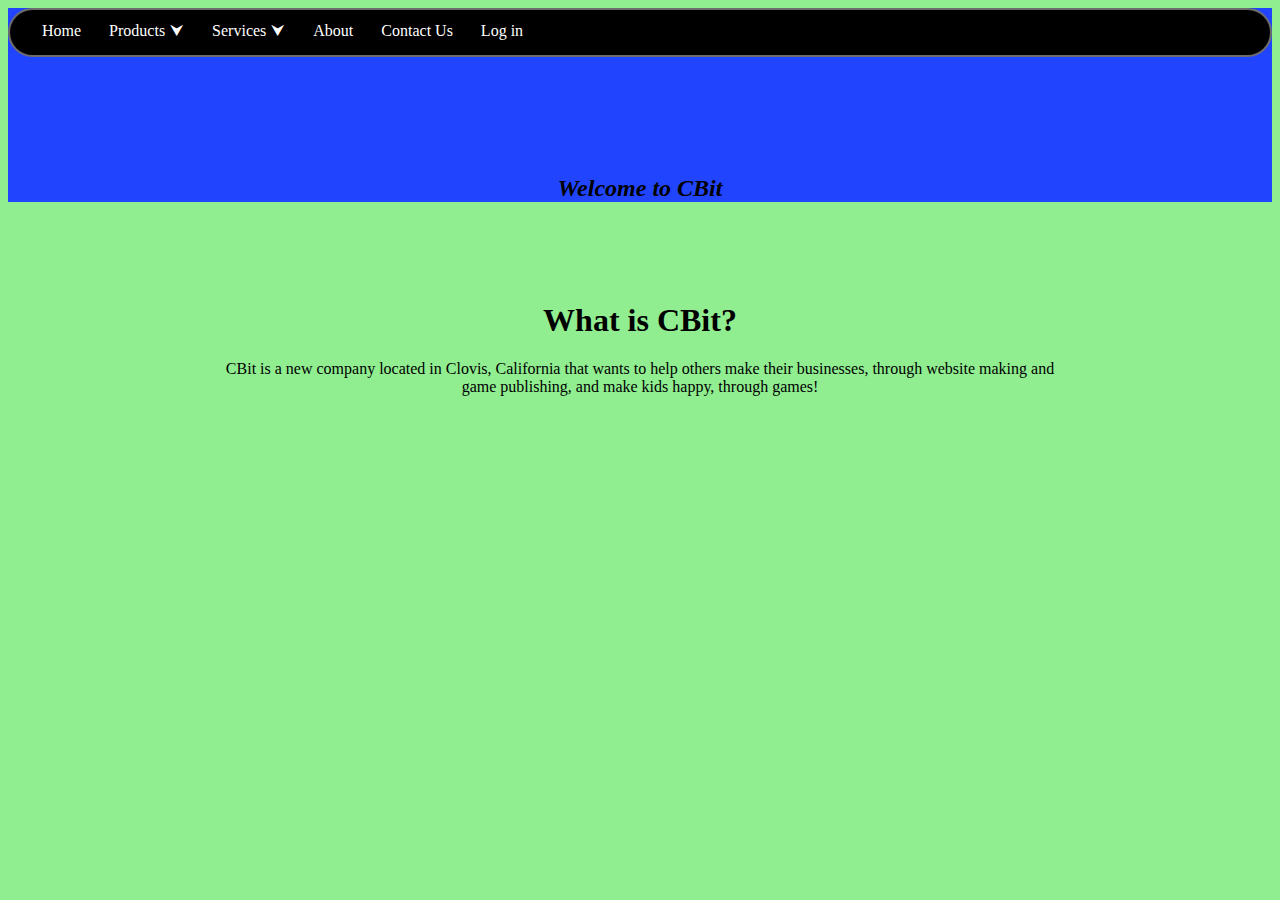
<file: index.html>
<!Doctype html>
<html>
    <head lang="en">
        <title>CBit Interactive</title>
        <link rel="icon" type="image/x-icon" href="assets/icons/favicon.ico">
        <link rel="stylesheet" href="data/index.styles.css">
        <link rel="stylesheet" href="data/header.css"> <!--header style-->
        <script src="data/header.js"></script> <!--Header json-->

        <!--font-->
        <link rel="preconnect" href="https://fonts.googleapis.com">
        <link rel="preconnect" href="https://fonts.gstatic.com" crossorigin>
        <link href="https://fonts.googleapis.com/css2?family=Lora&display=swap" rel="stylesheet">
    </head>
    <header>
        <nav id='menu'>
            <input type='checkbox' id='responsive-menu' onclick='updatemenu()'><label></label>
            <ul>
              <li><a href='index.html'>Home</a></li>
              <li><a class='dropdown-arrow' href='pages/products.html'>Products</a>
                <ul class='sub-menus'>
                  <li><a href='pages/sub/pax-aarkenvarda.html'>Pax A'arkenvarda</a></li>
                  <li><a href='pages/sub/meteorOS.html'>MeteorOS</a></li>
                </ul>
              </li>
              <li><a class='dropdown-arrow' href='pages/services.html'>Services</a>
                <ul class='sub-menus'>
                  <li><a href='pages/sub/website-making.html'>Website Creation</a></li>
                  <li><a href='pages/sub/publishing.html'>Publishing</a></li>
                </ul>
              </li>
              <li><a href='pages/about.html'>About</a></li>
              <li><a href='pages/contact.html'>Contact Us</a></li>
              <li><a href='pages/login.html'>Log in</a></li>
            </ul>
          </nav>
          <br>
          <div>
            <h2>Welcome to CBit</h2>
          </div>
    </header>
    <body>
        <!--Body-->
        <h1>What is CBit?</h1>
        <p>CBit is a new company located in Clovis, California that wants to help others make their businesses, through website making and game publishing, and make kids happy, through games!</p>
    </body>
</html>
</file>
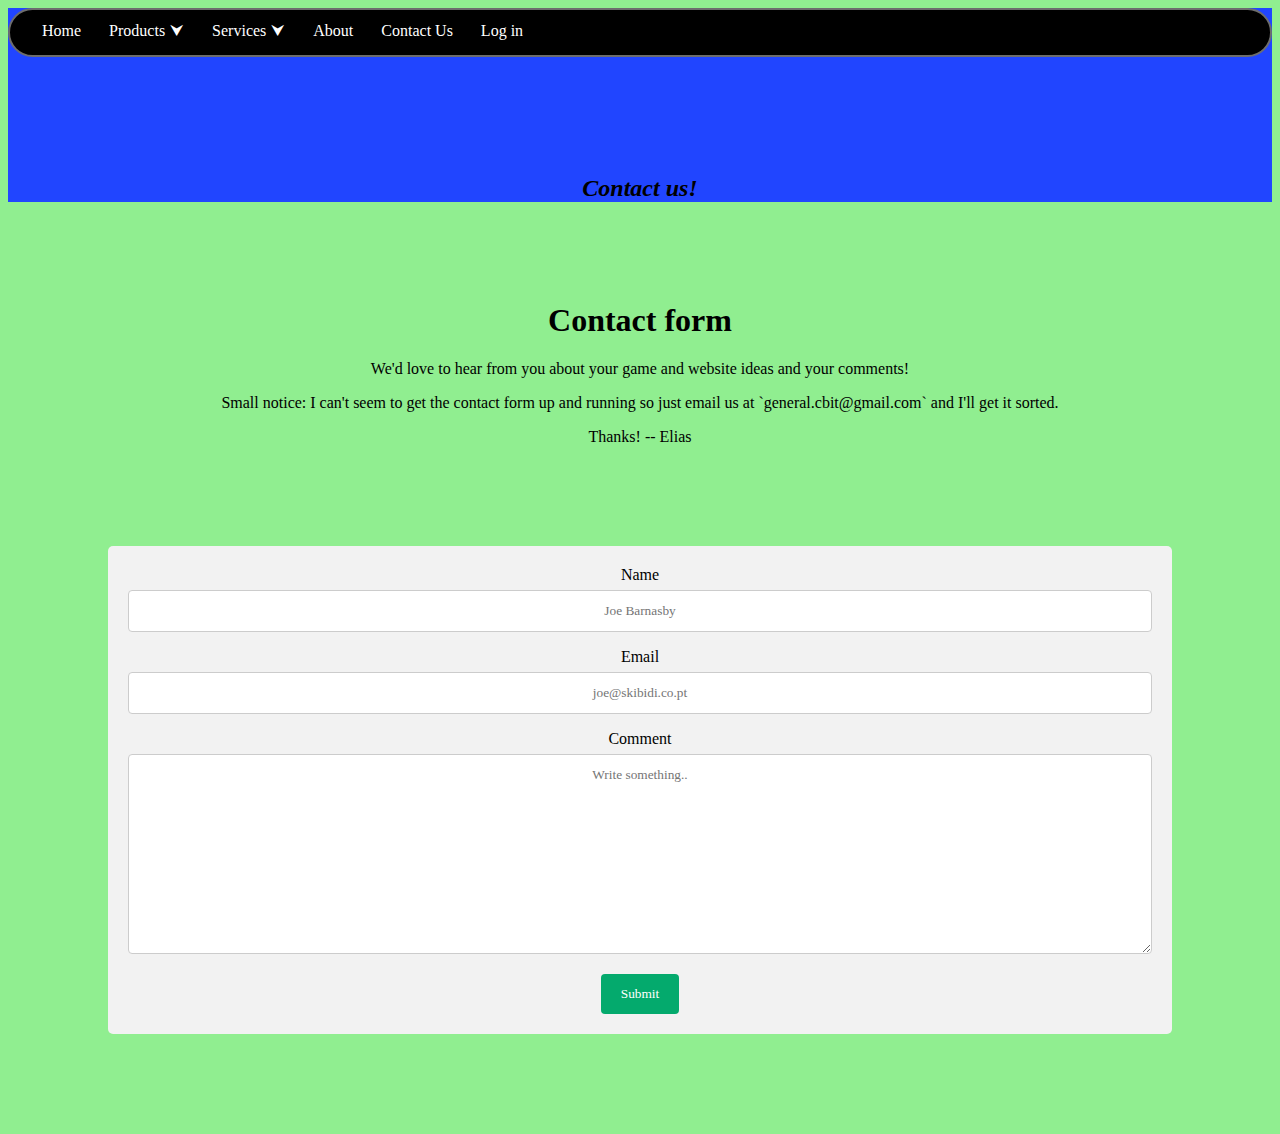
<file: pages/contact.html>
<!Doctype html>
<html>
    <head lang="en">
        <title>CBit Interactive - Contact</title>
        <link rel="icon" type="image/x-icon" href="../assets/icons/cbit_star.ico">
        <link rel="stylesheet" href="../data/index.styles.css">
        <link rel="stylesheet" href="../data/header.css"> <!--header style-->
        <script src="../data/header.js"></script> <!--Header json-->

        <!--font-->
        <link rel="preconnect" href="https://fonts.googleapis.com">
        <link rel="preconnect" href="https://fonts.gstatic.com" crossorigin>
        <link href="https://fonts.googleapis.com/css2?family=Lora&display=swap" rel="stylesheet">
    </head>
    <header>
        <nav id='menu'>
            <input type='checkbox' id='responsive-menu' onclick='updatemenu()'><label></label>
            <ul>
              <li><a href='../index.html'>Home</a></li>
              <li><a class='dropdown-arrow' href='products.html'>Products</a>
                <ul class='sub-menus'>
                  <li><a href='sub/pax-aarkenvarda.html'>Pax A'arkenvarda</a></li>
                  <li><a href='sub/meteorOS.html'>MeteorOS</a></li>
                </ul>
              </li>
              <li><a class='dropdown-arrow' href='services.html'>Services</a>
                <ul class='sub-menus'>
                  <li><a href='sub/website-making.html'>Website Creation</a></li>
                  <li><a href='sub/publishing.html'>Publishing</a></li>
                </ul>
              </li>
              <li><a href='about.html'>About</a></li>
              <li><a href='contact.html'>Contact Us</a></li>
              <li><a href='login.html'>Log in</a></li>
            </ul>
          </nav>
          <br>
          <div>
            <h2>Contact us!</h2>
          </div>
    </header>
    <body>
        <!--Body-->
        <h1>Contact form</h1>
        <p>We'd love to hear from you about your game and website ideas and your comments!</p>

        <p>Small notice: I can't seem to get the contact form up and running so just email us at `general.cbit@gmail.com` and I'll get it sorted.</p>
        <p>Thanks!

            -- Elias
        </p>

        <div class="container">
            <form id="contact" action="mailto:general.cbit@gmail.com"> <!--Change to php when done-->
                <label>Name</label><br>
                <input type="text" name="name" placeholder="Joe Barnasby"><br>
                <label>Email</label><br>
                <input type="text" name="email" placeholder="joe@skibidi.co.pt"><br>
                <label>Comment</label>
                <textarea id="subject" name="comment" placeholder="Write something.." style="height:200px"></textarea>
                <input id="submit" type="submit" value="Submit">
            </form>
        </div>
    </body>
</html>
</file>
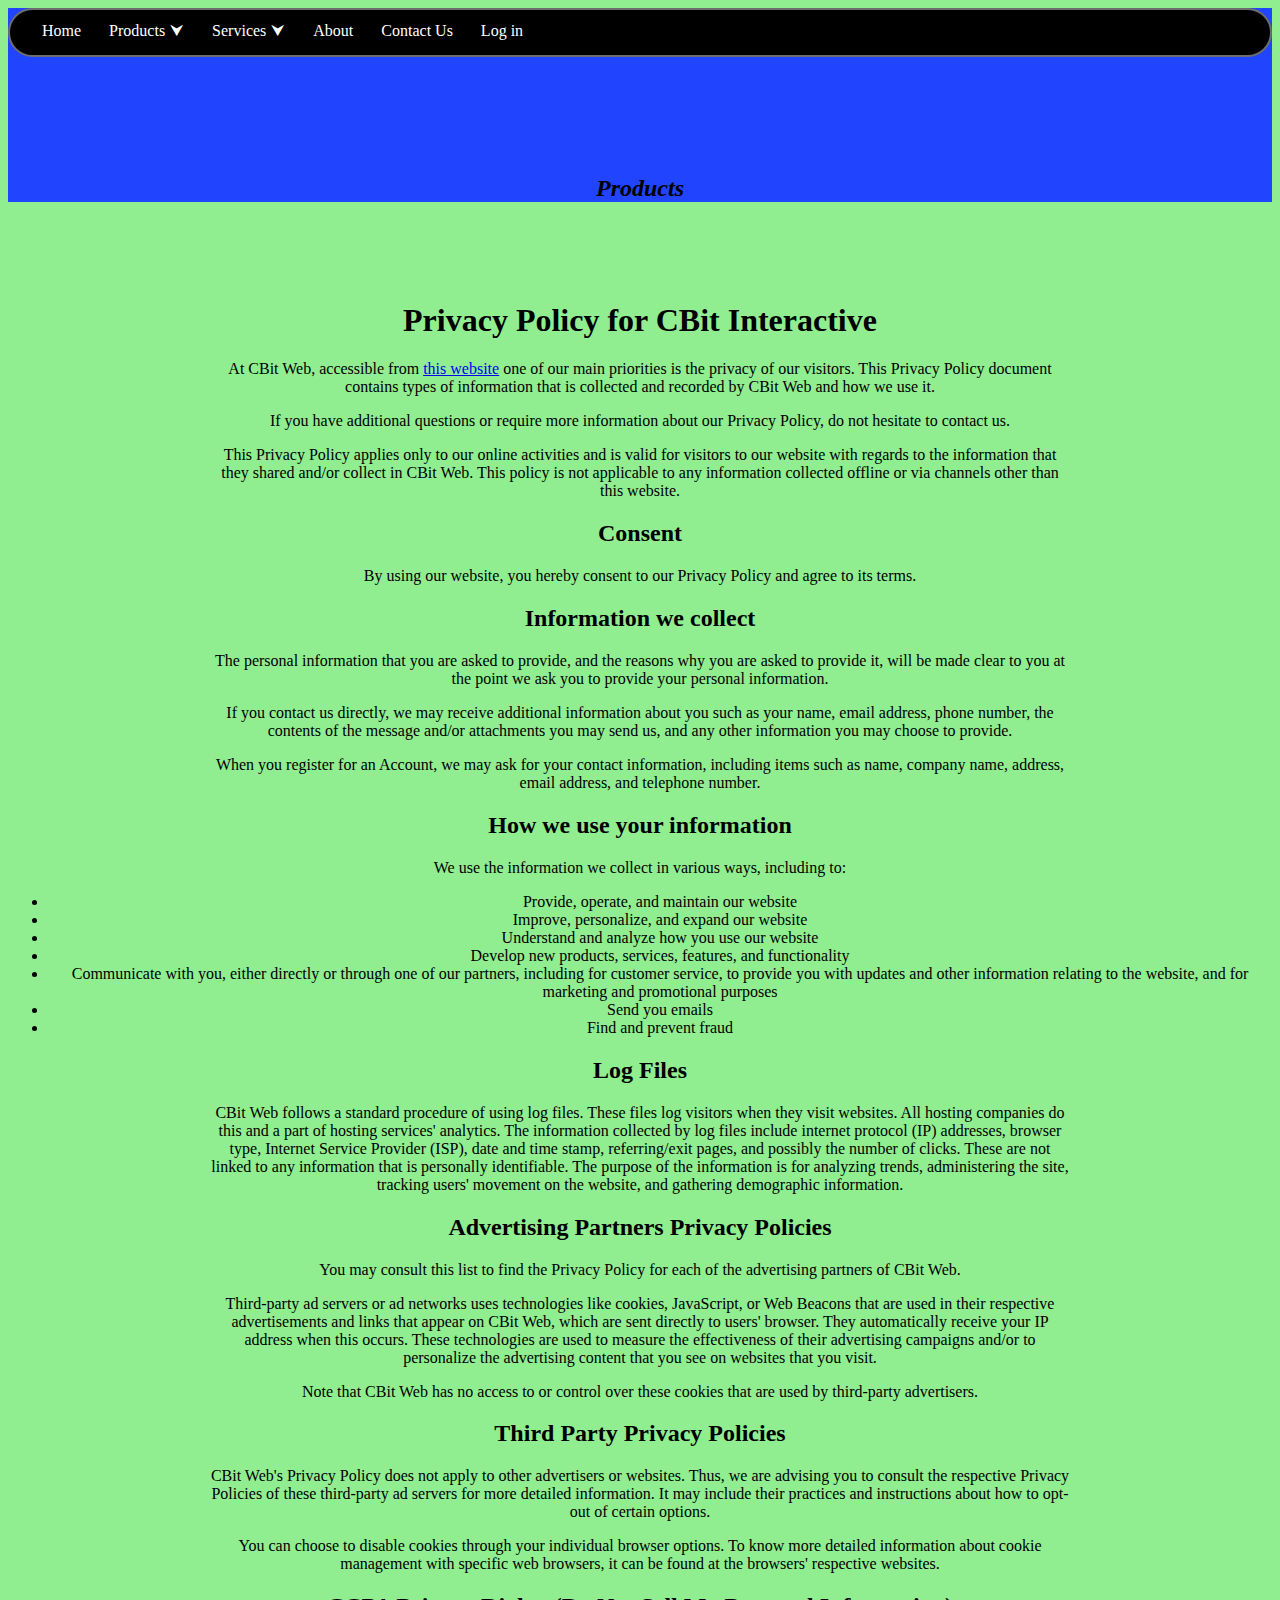
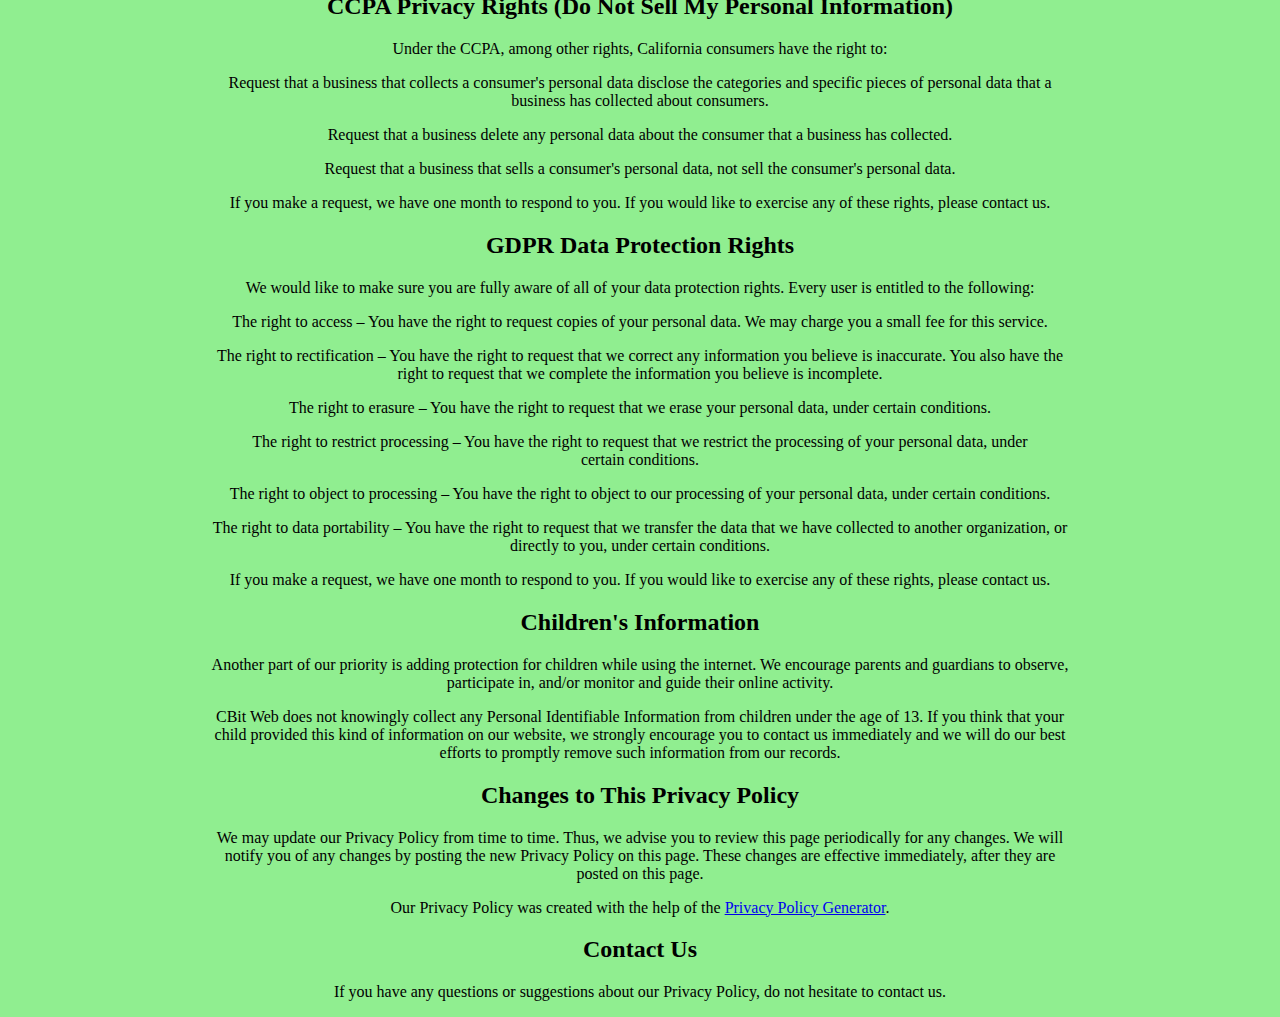
<file: pages/privacy-policy.html>
<!Doctype html>
<html>
    <head lang="en">
        <title>CBit Interactive - Privacy Policy</title>
        <link rel="icon" type="image/x-icon" href="../assets/icons/cbit_star.ico">
        <link rel="stylesheet" href="../data/index.styles.css">
        <link rel="stylesheet" href="../data/header.css"> <!--header style-->
        <script src="../data/header.js"></script> <!--Header json-->

        <!--font-->
        <link rel="preconnect" href="https://fonts.googleapis.com">
        <link rel="preconnect" href="https://fonts.gstatic.com" crossorigin>
        <link href="https://fonts.googleapis.com/css2?family=Lora&display=swap" rel="stylesheet">
    </head>
    <header>
        <nav id='menu'>
            <input type='checkbox' id='responsive-menu' onclick='updatemenu()'><label></label>
            <ul>
              <li><a href='../index.html'>Home</a></li>
              <li><a class='dropdown-arrow' href='products.html'>Products</a>
                <ul class='sub-menus'>
                  <li><a href='sub/pax-aarkenvarda.html'>Pax A'arkenvarda</a></li>
                  <li><a href='sub/meteorOS.html'>MeteorOS</a></li>
                </ul>
              </li>
              <li><a class='dropdown-arrow' href='services.html'>Services</a>
                <ul class='sub-menus'>
                  <li><a href='sub/website-making.html'>Website Creation</a></li>
                  <li><a href='sub/publishing.html'>Publishing</a></li>
                </ul>
              </li>
              <li><a href='about.html'>About</a></li>
              <li><a href='contact.html'>Contact Us</a></li>
              <li><a href='login.html'>Log in</a></li>
            </ul>
          </nav>
          <br>
          <div>
            <h2>Products</h2>
          </div>
    </header>
    <body>
        <h1>Privacy Policy for CBit Interactive</h1>

<p>At CBit Web, accessible from <a href="www.cbit-interactive.github.io/web/">this website</a> one of our main priorities is the privacy of our visitors. This Privacy Policy document contains types of information that is collected and recorded by CBit Web and how we use it.</p>

<p>If you have additional questions or require more information about our Privacy Policy, do not hesitate to contact us.</p>

<p>This Privacy Policy applies only to our online activities and is valid for visitors to our website with regards to the information that they shared and/or collect in CBit Web. This policy is not applicable to any information collected offline or via channels other than this website.</p>

<h2>Consent</h2>

<p>By using our website, you hereby consent to our Privacy Policy and agree to its terms.</p>

<h2>Information we collect</h2>

<p>The personal information that you are asked to provide, and the reasons why you are asked to provide it, will be made clear to you at the point we ask you to provide your personal information.</p>
<p>If you contact us directly, we may receive additional information about you such as your name, email address, phone number, the contents of the message and/or attachments you may send us, and any other information you may choose to provide.</p>
<p>When you register for an Account, we may ask for your contact information, including items such as name, company name, address, email address, and telephone number.</p>

<h2>How we use your information</h2>

<p>We use the information we collect in various ways, including to:</p>

<ul>
<li>Provide, operate, and maintain our website</li>
<li>Improve, personalize, and expand our website</li>
<li>Understand and analyze how you use our website</li>
<li>Develop new products, services, features, and functionality</li>
<li>Communicate with you, either directly or through one of our partners, including for customer service, to provide you with updates and other information relating to the website, and for marketing and promotional purposes</li>
<li>Send you emails</li>
<li>Find and prevent fraud</li>
</ul>

<h2>Log Files</h2>

<p>CBit Web follows a standard procedure of using log files. These files log visitors when they visit websites. All hosting companies do this and a part of hosting services' analytics. The information collected by log files include internet protocol (IP) addresses, browser type, Internet Service Provider (ISP), date and time stamp, referring/exit pages, and possibly the number of clicks. These are not linked to any information that is personally identifiable. The purpose of the information is for analyzing trends, administering the site, tracking users' movement on the website, and gathering demographic information.</p>




<h2>Advertising Partners Privacy Policies</h2>

<P>You may consult this list to find the Privacy Policy for each of the advertising partners of CBit Web.</p>

<p>Third-party ad servers or ad networks uses technologies like cookies, JavaScript, or Web Beacons that are used in their respective advertisements and links that appear on CBit Web, which are sent directly to users' browser. They automatically receive your IP address when this occurs. These technologies are used to measure the effectiveness of their advertising campaigns and/or to personalize the advertising content that you see on websites that you visit.</p>

<p>Note that CBit Web has no access to or control over these cookies that are used by third-party advertisers.</p>

<h2>Third Party Privacy Policies</h2>

<p>CBit Web's Privacy Policy does not apply to other advertisers or websites. Thus, we are advising you to consult the respective Privacy Policies of these third-party ad servers for more detailed information. It may include their practices and instructions about how to opt-out of certain options. </p>

<p>You can choose to disable cookies through your individual browser options. To know more detailed information about cookie management with specific web browsers, it can be found at the browsers' respective websites.</p>

<h2>CCPA Privacy Rights (Do Not Sell My Personal Information)</h2>

<p>Under the CCPA, among other rights, California consumers have the right to:</p>
<p>Request that a business that collects a consumer's personal data disclose the categories and specific pieces of personal data that a business has collected about consumers.</p>
<p>Request that a business delete any personal data about the consumer that a business has collected.</p>
<p>Request that a business that sells a consumer's personal data, not sell the consumer's personal data.</p>
<p>If you make a request, we have one month to respond to you. If you would like to exercise any of these rights, please contact us.</p>

<h2>GDPR Data Protection Rights</h2>

<p>We would like to make sure you are fully aware of all of your data protection rights. Every user is entitled to the following:</p>
<p>The right to access – You have the right to request copies of your personal data. We may charge you a small fee for this service.</p>
<p>The right to rectification – You have the right to request that we correct any information you believe is inaccurate. You also have the right to request that we complete the information you believe is incomplete.</p>
<p>The right to erasure – You have the right to request that we erase your personal data, under certain conditions.</p>
<p>The right to restrict processing – You have the right to request that we restrict the processing of your personal data, under certain conditions.</p>
<p>The right to object to processing – You have the right to object to our processing of your personal data, under certain conditions.</p>
<p>The right to data portability – You have the right to request that we transfer the data that we have collected to another organization, or directly to you, under certain conditions.</p>
<p>If you make a request, we have one month to respond to you. If you would like to exercise any of these rights, please contact us.</p>

<h2>Children's Information</h2>

<p>Another part of our priority is adding protection for children while using the internet. We encourage parents and guardians to observe, participate in, and/or monitor and guide their online activity.</p>

<p>CBit Web does not knowingly collect any Personal Identifiable Information from children under the age of 13. If you think that your child provided this kind of information on our website, we strongly encourage you to contact us immediately and we will do our best efforts to promptly remove such information from our records.</p>

<h2>Changes to This Privacy Policy</h2>

<p>We may update our Privacy Policy from time to time. Thus, we advise you to review this page periodically for any changes. We will notify you of any changes by posting the new Privacy Policy on this page. These changes are effective immediately, after they are posted on this page.</p>

<p>Our Privacy Policy was created with the help of the <a href="https://www.termsfeed.com/privacy-policy-generator/">Privacy Policy Generator</a>.</p>

<h2>Contact Us</h2>

<p>If you have any questions or suggestions about our Privacy Policy, do not hesitate to contact us.</p>
    </body>
</html>
</file>
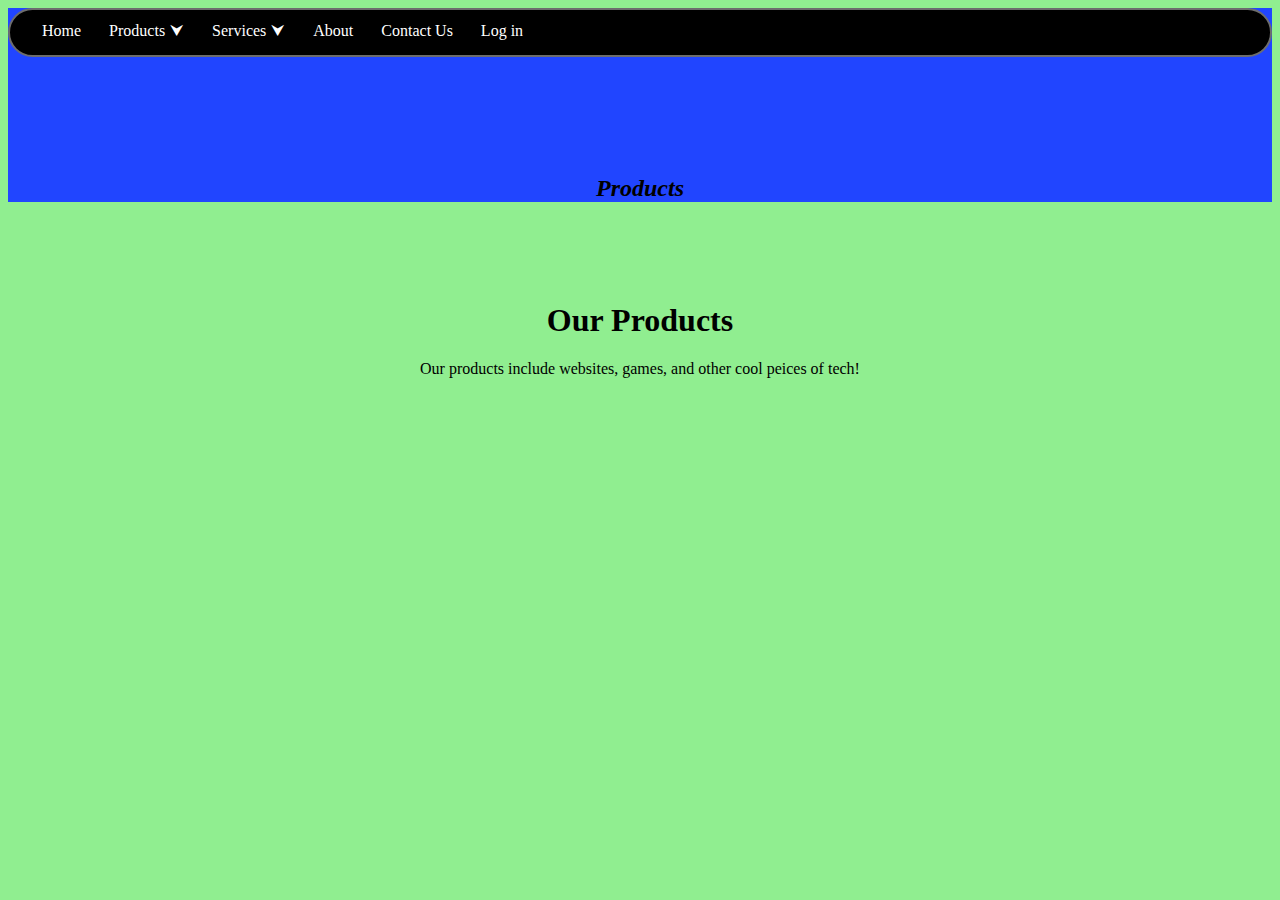
<file: pages/products.html>
<!Doctype html>
<html>
    <head lang="en">
        <title>CBit Interactive - Products</title>
        <link rel="icon" type="image/x-icon" href="../assets/icons/cbit_star.ico">
        <link rel="stylesheet" href="../data/index.styles.css">
        <link rel="stylesheet" href="../data/header.css"> <!--header style-->
        <script src="../data/header.js"></script> <!--Header json-->

        <!--font-->
        <link rel="preconnect" href="https://fonts.googleapis.com">
        <link rel="preconnect" href="https://fonts.gstatic.com" crossorigin>
        <link href="https://fonts.googleapis.com/css2?family=Lora&display=swap" rel="stylesheet">
    </head>
    <header>
        <nav id='menu'>
            <input type='checkbox' id='responsive-menu' onclick='updatemenu()'><label></label>
            <ul>
              <li><a href='../index.html'>Home</a></li>
              <li><a class='dropdown-arrow' href='products.html'>Products</a>
                <ul class='sub-menus'>
                  <li><a href='sub/pax-aarkenvarda.html'>Pax A'arkenvarda</a></li>
                  <li><a href='sub/meteorOS.html'>MeteorOS</a></li>
                </ul>
              </li>
              <li><a class='dropdown-arrow' href='services.html'>Services</a>
                <ul class='sub-menus'>
                  <li><a href='sub/website-making.html'>Website Creation</a></li>
                  <li><a href='sub/publishing.html'>Publishing</a></li>
                </ul>
              </li>
              <li><a href='about.html'>About</a></li>
              <li><a href='contact.html'>Contact Us</a></li>
              <li><a href='login.html'>Log in</a></li>
            </ul>
          </nav>
          <br>
          <div>
            <h2>Products</h2>
          </div>
    </header>
    <body>
        <!--Body-->
        <h1>Our Products</h1>
        <p>Our products include websites, games, and other cool peices of tech!</p>
    </body>
</html>
</file>
<file: data/index.styles.css>
header {
    background-image: url("../assets/backgrounds/forestria2.png");
    transition: linear;
    transition-duration: 1s;
    transition-delay: 0.5s;
}
header h2 {
    margin-top: 100px;
    margin-bottom: 100px;
    margin-left: 100px;
    margin-right: 100px;
    font-family: 'ubuntu';
    font-style: italic;
}
body {
    font-family: 'ubuntu';
    text-align: center;
    background-color: lightgreen;
}
p {
    text-wrap: pretty;
    margin-left: 200px;
    margin-right: 200px;
}


/* Style inputs with type="text", select elements and textareas */
input[type=text], select, textarea {
    width: 100%; /* Full width */
    padding: 12px; /* Some padding */ 
    border: 1px solid #ccc; /* Gray border */
    border-radius: 4px; /* Rounded borders */
    box-sizing: border-box; /* Make sure that padding and width stays in place */
    margin-top: 6px; /* Add a top margin */
    margin-bottom: 16px; /* Bottom margin */
    resize: vertical; /* Allow the user to vertically resize the textarea (not horizontally) */
    text-align: center;
    font-family: 'ubuntu';
  }
  
  /* Style the submit button with a specific background color etc */
  input[type=submit] {
    background-color: #04AA6D;
    color: white;
    padding: 12px 20px;
    border: none;
    border-radius: 4px;
    cursor: pointer;
  }
  
  /* When moving the mouse over the submit button, add a darker green color */
  input[type=submit]:hover {
    background-color: #45a049;
  }
  
  /* Add a background color and some padding around the form */
  .container {
    border-radius: 5px;
    background-color: #f2f2f2;
    padding: 20px;
    margin: 100px;
  }

label {
    text-align: center;
    font-family: 'ubuntu';
}
input {
    text-align: center;
    font-family: 'ubuntu';
}
</file>
<file: data/header.css>
#menu {
	background: #000000;
	color: #FFF;
	height: 45px;
	padding-left: 18px;
	border-radius: 50px;
	border: 2px solid #6D6D6D;
    font-family: 'ubuntu';
    
}
#menu ul, #menu li {
	margin: 0 auto;
	padding: 0;
	list-style: none
}
#menu ul {
	width: 100%;
}
#menu li {
	float: left;
	display: inline;
	position: relative;
}
#menu a {
	display: block;
	line-height: 41px;
	padding: 0 14px;
	text-decoration: none;
	color: #FFFFFF;
	font-size: 16px;
}
#menu a.dropdown-arrow:after {
	content: "\2B9F";
	margin-left: 5px;
}
#menu li a:hover {
	color: #FFFFFF;
	background: #383838;
}
#menu input {
	display: none;
	margin: 0;
	padding: 0;
	height: 45px;
	width: 100%;
	opacity: 0;
	cursor: pointer
}
#menu label {
	display: none;
	line-height: 41px;
	text-align: center;
	position: absolute;
	left: 35px
}
#menu label:before {
	font-size: 1.6em;
	content: "\2261"; 
	margin-left: 20px;
}
#menu ul.sub-menus{
	height: auto;
	overflow: hidden;
	width: 170px;
	background: #444444;
	position: absolute;
	z-index: 99;
	display: none;
}
#menu ul.sub-menus li {
	display: block;
	width: 100%;
}
#menu ul.sub-menus a {
	color: #FFFFFF;
	font-size: 16px;
}
#menu li:hover ul.sub-menus {
	display: block
}
#menu ul.sub-menus a:hover{
	background: #F2F2F2;
	color: #444444;
}
@media screen and (max-width: 800px){
	#menu {position:relative}
	#menu ul {background:#111;position:absolute;top:100%;right:0;left:0;z-index:3;height:auto;display:none}
	#menu ul.sub-menus {width:100%;position:static;}
	#menu ul.sub-menus a {padding-left:30px;}
	#menu li {display:block;float:none;width:auto;}
	#menu input, #menu label {position:absolute;top:0;left:0;display:block}
	#menu input {z-index:4}
	#menu input:checked + label {color:white}
	#menu input:checked + label:before {content:"\00d7"}
	#menu input:checked ~ ul {display:block}
}
</file>
